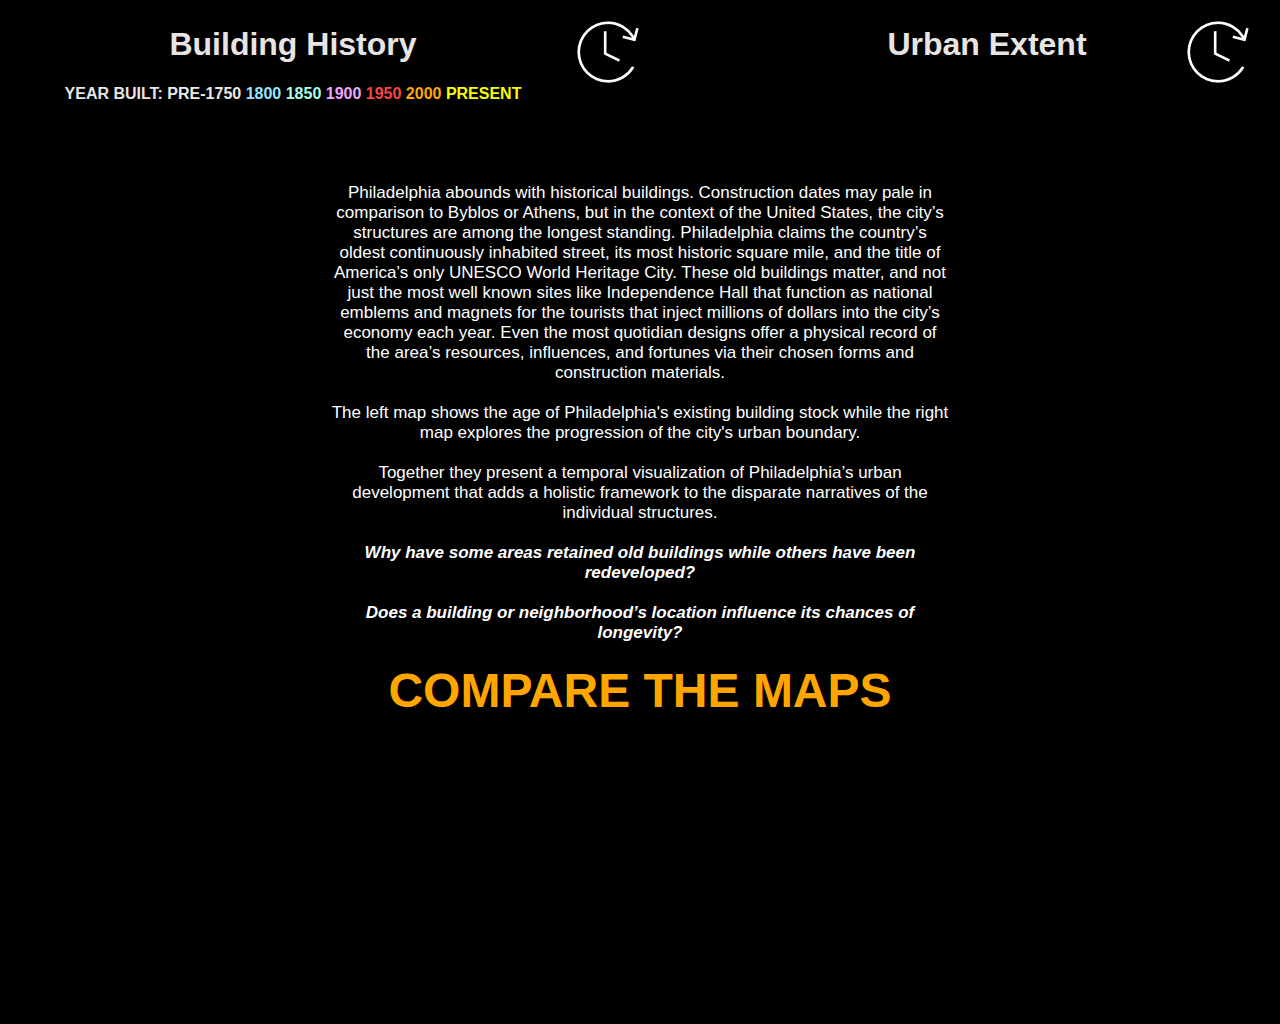
<file: index.html>
<html>
<head>  
<title>FINAL PROJECT</title>  
<link rel="stylesheet" href="http://cdn.leafletjs.com/leaflet-0.7.3/leaflet.css"/>  
<script src="http://cdn.leafletjs.com/leaflet-0.7.3/leaflet.js"></script>
<script src='https://api.mapbox.com/mapbox.js/v2.4.0/mapbox.js'></script>
<script src="javascripts/mapsync.js"></script>
<link href='https://api.mapbox.com/mapbox.js/v2.4.0/mapbox.css' rel='stylesheet' />
<link href="stylesheets/style.css" type="text/css" rel="stylesheet">
<script src="javascripts/leaflet.utfgrid.js"></script>
<meta name="viewport" content="initial-scale=1, maximum-scale=1">
<div id="header1">
<h1>Building History</h1>
<p><b> YEAR BUILT:
<font color="#ebe9e9">PRE-1750</font>
<font color="#99e4ff">1800</font>
<font color="#acffe5">1850</font>
<font color="#f0a7ff">1900</font>
<font color="fa4444">1950</font>
<font color="ffa700">2000</font>
<font color="f9fd00">PRESENT</font>
</b>
<div id="trigger1"><a id="trigger1" href='#'> <img src="images/clock.png"></a></div>
</div>

<div id="header2">
<h1>Urban Extent</h1>
<font color="#000">-</font>
</p>
<div id="trigger2"><a id="trigger2" href='#'> <img src="images/clock.png"></a></div>
</div>
</head>
<body>
	


	<div id="map1"></div>
	<div id="map2"></div> 
	<div id="click"></div>
	<div id="hover"></div>
	
	<div id="splasher"> <center><br>Philadelphia abounds with historical buildings. Construction dates may pale in comparison to Byblos or Athens, but in the context of the United States, the city’s structures are among the longest standing. 
	Philadelphia claims the country’s oldest continuously inhabited street, its most historic square mile, and the title of America’s only UNESCO World Heritage City. 
	These old buildings matter, and not just the most well known sites like Independence Hall that function as national emblems and magnets for the tourists that inject millions of dollars into the city’s economy each year. Even the most quotidian designs offer a physical record of the area’s resources, influences, and fortunes via their chosen forms and construction materials.    
	<br>
	<br>
	The left map shows the age of Philadelphia's existing building stock while the right map explores the progression of the city's urban boundary.
	<br>
	<br>
	Together they present a temporal visualization of Philadelphia’s urban development that adds a holistic framework to the disparate narratives of the individual structures.
	<br>
	<br><i><b>
	Why have some areas retained old buildings while others have been redeveloped?</i>
	<br>
	<br><i>
	Does a building or neighborhood’s location influence its chances of longevity?</i></b>
	<br>
	<br><font size="18", font color="orange">
	<b> COMPARE THE MAPS</b></font>
	</center>
	</div>


	

	
<script src="javascripts/jquery-2.2.1.min.js"></script>
<script src="javascripts/jquery-ui.min.js"></script>
<script src="javascripts/main.js"></script>
 </body>
 </html>
</file>
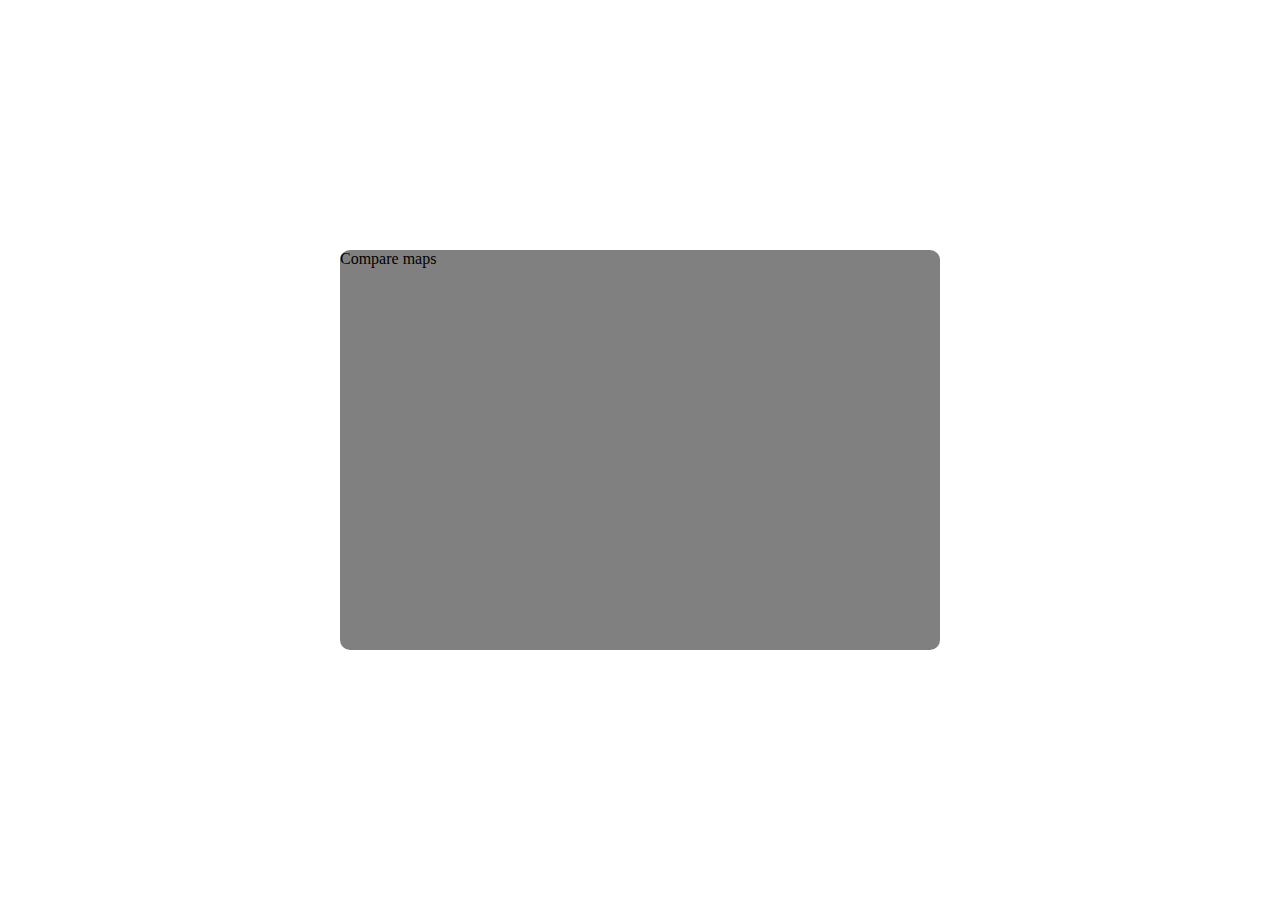
<file: 421/index4.html>
<html>
<head>  
<title>FINAL PROJECT</title>  
<link rel="stylesheet" href="http://cdn.leafletjs.com/leaflet-0.7.3/leaflet.css"/>  
<script src="http://cdn.leafletjs.com/leaflet-0.7.3/leaflet.js"></script>
<script src='https://api.mapbox.com/mapbox.js/v2.4.0/mapbox.js'></script>
<script src="javascripts/mapsync.js"></script>
<link href='https://api.mapbox.com/mapbox.js/v2.4.0/mapbox.css' rel='stylesheet' />
<link href="style/style.css" type="text/css" rel="stylesheet">

</head>
<body>
	
	<div id="map1"></div>
	<div id="map2"></div> 
	<div id="splasher"> Compare maps </div>
	
<script src="javascripts/jquery-2.2.1.min.js"></script>
<script src="javascripts/jquery-ui.min.js"></script>
<script src="javascripts/main.js"></script>
 </body>
 </html>
</file>
<file: stylesheets/style.css>
body {
    margin: 0;
    padding: 0;
    background-color:black;
}
#map1{ 
	height: 100%;
	width: 50%;
	float: left;
	} 
#map2 {
	height: 100%;
	width: 50%;
	float: right;
}
#splasher {
	height: 575px;
	width: 620px;
	border-radius: 8px;
	background-color: black;
	position: absolute;
    	top: 0;
	bottom: 0;
	margin-top: auto;
	margin-bottom: auto;
	left: 0;
	right: 0;
    	margin-left: auto;
    	margin-right: auto;
  	font-family: Helvetica;
  	font-size:17;
  	color: white;
  	padding: 20px;
  	z-index: 999;
}

#header1 {
    background-color:black;
    color:#e8e4e4;
    text-align:CENTER;
    padding:5px;
      top: 0px;
  left: 0px;
  width: 45%;
  float:left;
  font-family: Helvetica;
}
#header2 {
    background-color:black;
    color:#e8e4e4;
    text-align:CENTER;
    padding:5px;
      top: 0px;
  right: 0px;
  width:45%;
  float:right;
  font-family: Helvetica;
}
#trigger1 {
	position: absolute;
	left: 45%;
	top:10px;
	z-index: 999;
}
#trigger2 {
	position: absolute;
	right: 15px;
	top:10px;
	z-index:999;
}

#footer {
    background-color:black;
    color:#e8e4e4;
    text-align:LEFT;
    padding:1px;
  right: 0px;
  width:100%;
  float:bottom;
  font-family: Helvetica;
}


.one a {
    text-decoration: none;
}
</file>
<file: 421/style/style.css>
body {
    margin: 0;
    padding: 0;
}
#map1{ 
	height: 100%;
	width: 50%;
	float: left;
	} 
#map2 {
	height: 100%;
	width: 50%;
	float: right;
}
#splasher {
	height: 400px;
	width: 600px;
	border-radius: 10px;
	background-color: gray;
	position: absolute;
    top: 0;
	bottom: 0;
	margin-top: auto;
	margin-bottom: auto;
	left: 0;
    right: 0;
    margin-left: auto;
    margin-right: auto;
}
</file>
